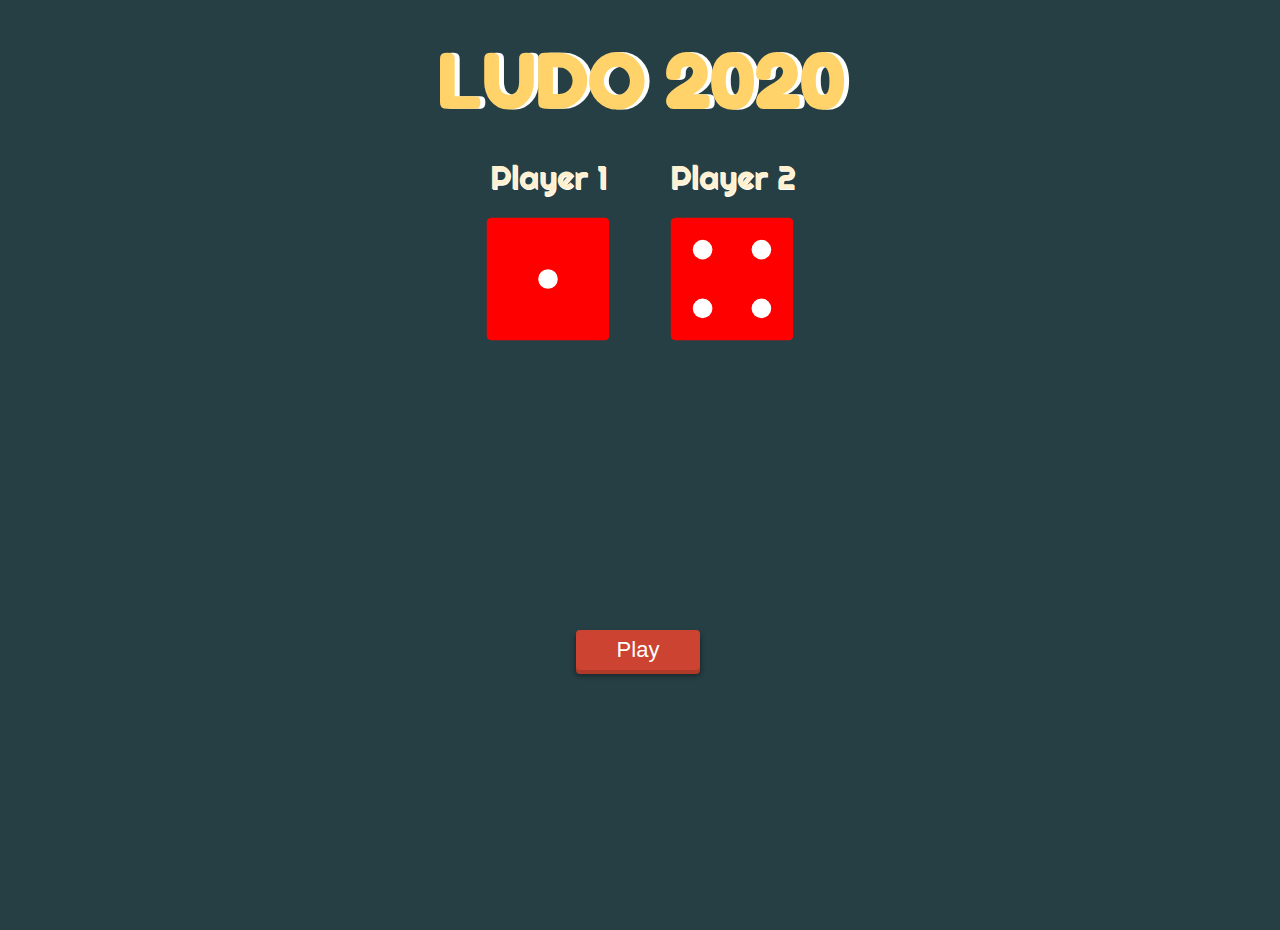
<file: index.html>
<!DOCTYPE html>
<html>
<head>
	<meta charset="utf-8">
	<meta http-equiv="X-UA-Compatible" content="IE=edge">
	<title>Ludo Game Development</title>
	<link rel="stylesheet" href="style.css">
    <link href="https://fonts.googleapis.com/css?family=Fredoka+One&display=swap" rel="stylesheet">
    <link href="https://fonts.googleapis.com/css?family=Righteous&display=swap" rel="stylesheet">

</head>
<body>

	<div class="container">
		<h1>LUDO 2020</h1>
		<div class="dice">
			<p>Player 1</p><br>
			<img src="images/Terning1.svg" alt="blank" id="check1">
		</div>

		<div class="dice">
			<p>Player 2</p><br>
			<img src="images/Terning4.svg" alt="blank" id="check2">
		</div>
<br><br><br>
		<div>
			<button type="button" onclick="ludogame()">Play</button>
		</div>
	</div>

<script type="text/javascript">
	ludogame =() =>{
const play1= Math.floor(Math.random()*6)+1;
const playdice1 =`images/terning${play1}.svg`;
document.getElementById('check1').setAttribute('src',playdice1);

const play2= Math.floor(Math.random()*6)+1;
const playdice2 =`images/terning${play2}.svg`;
document.getElementById('check2').setAttribute('src',playdice2);

  if(play1 > play2)
  { document.querySelector('h1').innerHTML="PLAYER1 WON :)"; }
  else if(play1 < play2)
  { document.querySelector('h1').innerHTML="player2 won :)"; }
  else
  { document.querySelector('h1').innerHTML="DRAW :("; }
	

}



</script>

</body>
</html>
</file>
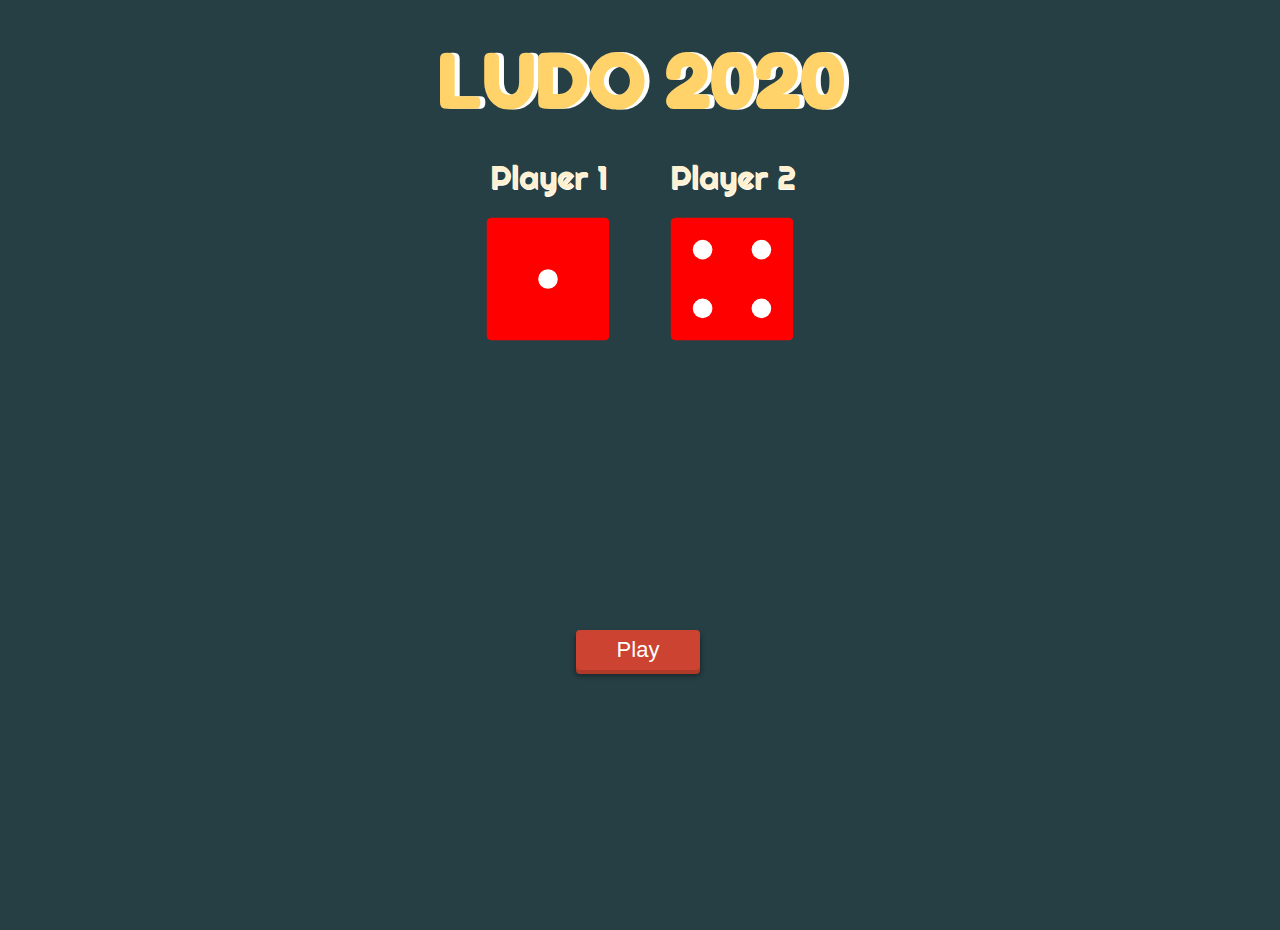
<file: ludogame.html>
<!DOCTYPE html>
<html>
<head>
	<meta charset="utf-8">
	<meta http-equiv="X-UA-Compatible" content="IE=edge">
	<title>Ludo Game Development</title>
	<link rel="stylesheet" href="style.css">
    <link href="https://fonts.googleapis.com/css?family=Fredoka+One&display=swap" rel="stylesheet">
    <link href="https://fonts.googleapis.com/css?family=Righteous&display=swap" rel="stylesheet">

</head>
<body>

	<div class="container">
		<h1>LUDO 2020</h1>
		<div class="dice">
			<p>Player 1</p><br>
			<img src="images/Terning1.svg" alt="blank" id="check1">
		</div>

		<div class="dice">
			<p>Player 2</p><br>
			<img src="images/Terning4.svg" alt="blank" id="check2">
		</div>
<br><br><br>
		<div>
			<button type="button" onclick="ludogame()">Play</button>
		</div>
	</div>

<script type="text/javascript">
	ludogame =() =>{
const play1= Math.floor(Math.random()*6)+1;
const playdice1 =`images/terning${play1}.svg`;
document.getElementById('check1').setAttribute('src',playdice1);

const play2= Math.floor(Math.random()*6)+1;
const playdice2 =`images/terning${play2}.svg`;
document.getElementById('check2').setAttribute('src',playdice2);

  if(play1 > play2)
  { document.querySelector('h1').innerHTML="PLAYER1 WON :)"; }
  else if(play1 < play2)
  { document.querySelector('h1').innerHTML="player2 won :)"; }
  else
  { document.querySelector('h1').innerHTML="DRAW :("; }
	

}



</script>

</body>
</html>
</file>
<file: style.css>
html, body {
  width: 100%;
  height: 100%;
}
*{
	margin: 0;
	padding: 0;

}
body{
	background-color: #263f44; 
}

h1{
	margin: 30px;
	text-shadow: 5px 0 white;
	font-size: 5rem;
	color: #ffd369;
  font-family: 'Fredoka One', cursive;
}
.container{
	width: 70%;
	margin: 0 auto;
	text-align: center;
	}
.dice{
	text-align: center;
	display: inline-block;

}
p{
	font-size: 2rem;
	color: #fff1cf;
	text-shadow: 1px 1px white;
  font-family: 'Righteous', cursive;
}

img{
	width: 70%;
}


button {
  border: none;
  cursor: pointer;
  outline: none;
  display: block;
  font-size: 22px;
  text-align: center;
  text-decoration: none;
  color: white;
  background-color: #CC4331;
  border-radius: 4px;
  position: absolute;
  top: 70%;
  left: 45%;
  width: 124px;
  height: 40px;
  text-shadow: 0 -1px -1px #af3a2a;
  -moz-box-shadow: 0 4px 0 #af3a2a, 0 5px 5px 1px rgba(0, 0, 0, 0.4);
 -webkit-box-shadow: 0 4px 0 #af3a2a, 0 5px 5px 1px rgba(0, 0, 0, 0.4);
  box-shadow: 0 4px 0 #af3a2a, 0 5px 5px 1px rgba(0, 0, 0, 0.4);
  -moz-transition: all 0.15s ease-in-out;
  -o-transition: all 0.15s ease-in-out;
  -webkit-transition: all 0.15s ease-in-out;
  transition: all 0.15s ease-in-out;
}
button:hover {
  background-color: #d25544;
  text-shadow: 0 -1px -1px #c4402f;
  -moz-box-shadow: 0 4px 0 #c4402f, 0 5px 5px 1px rgba(0, 0, 0, 0.4);
  -webkit-box-shadow: 0 4px 0 #c4402f, 0 5px 5px 1px rgba(0, 0, 0, 0.4);
  box-shadow: 0 4px 0 #c4402f, 0 5px 5px 1px rgba(0, 0, 0, 0.4);
}
button:active {
  margin-top: -15px;
  -moz-box-shadow: none;
  -webkit-box-shadow: none;
  box-shadow: none;
}
</file>
